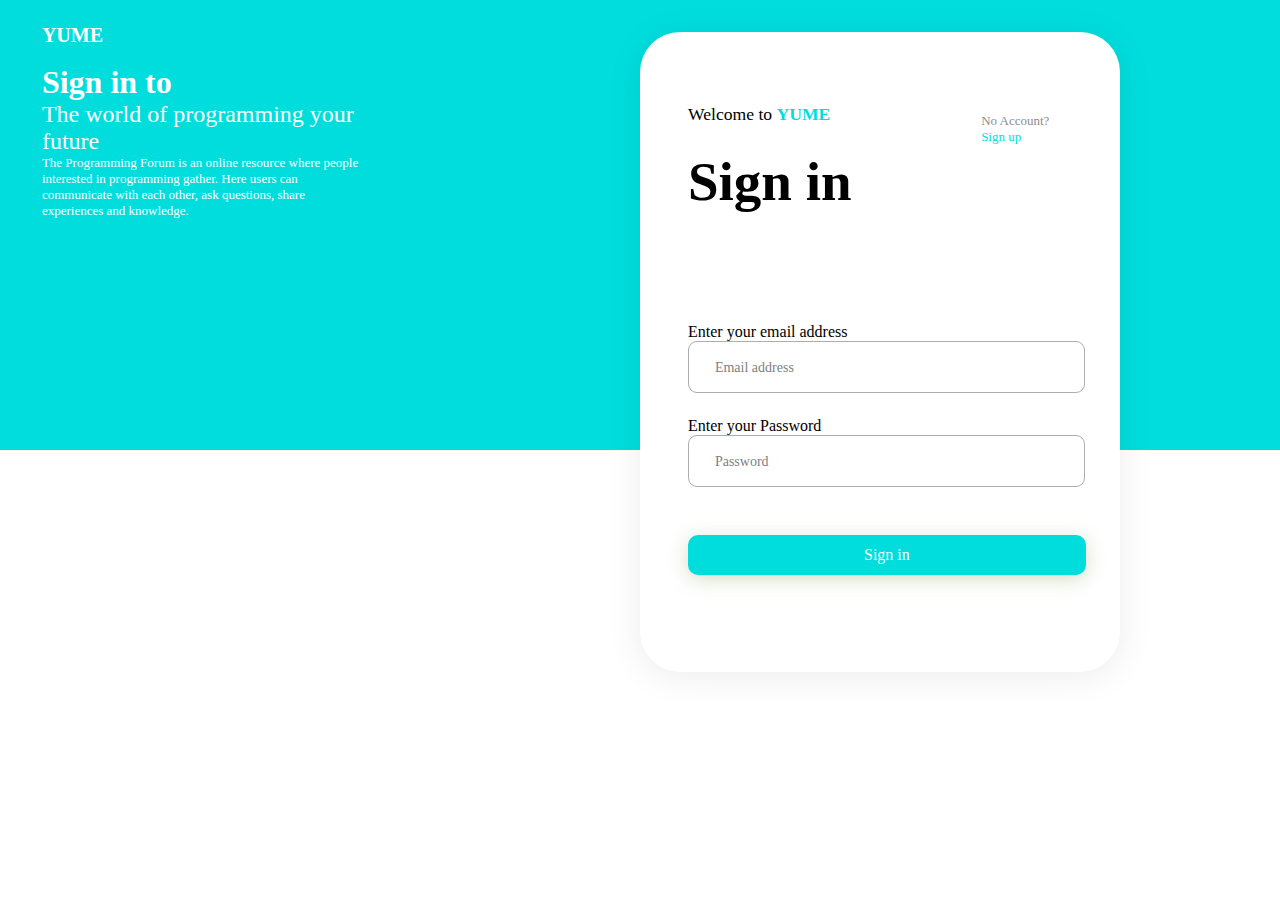
<file: log_in_up/logIn.html>
<!DOCTYPE html>
<html lang="en">
<head>
    <meta charset="UTF-8">
    <meta name="viewport" content="width=device-width, initial-scale=1.0">
    <link rel="stylesheet" href="/style/InUp.css" type="text/css">
    <link rel="preconnect" href="https://fonts.googleapis.com">
    <link rel="preconnect" href="https://fonts.gstatic.com" crossorigin>
    <link href="https://fonts.googleapis.com/css2?family=Poppins:wght@300&display=swap" rel="stylesheet">
    <link rel="shortcut icon" href="/img/BurgerIcon.ico"/>
    <title>Sign in</title>
</head>
<body>
    <div class="main">
        <div class="half">
            <div class="logo">YUME</div>
            <div class="block_text">
                <div class="main_text">
                    <div class="main_big_text">Sign in to</div>
                    <div class="main_small_text">The world of programming your future</div>
                </div>
                <div class="about_text">The Programming Forum is an online resource where people interested in programming gather. Here users can communicate with each other, ask questions, share experiences and knowledge.</div>
            </div>
            <div class="block_picture">
                <div class="picture"></div>
            </div>
            <div class="block_frame">
                <div class="frame">
                    <div class="top_text">
                        <div class="welcome">Welcome to <span class="welcome_devworld">YUME</span></div>
                        <div class="no_account">No Account? <br><a class="no_account_sign" href="logUp.html">Sign up</a></div>
                    </div>
                    <div class="sign">Sign in</div>
                    <div class="email_in">
                        <form action="">
                            <label for="email">Enter your email address</label>
                            <input type="email" id="email" placeholder="Email address">
                        </form>
                    </div>
                    <div class="password">
                        <form action="">
                            <label for="password">Enter your Password</label>
                            <input type="password" id="password" placeholder="Password">
                        </form>
                    </div>
                    <div class="block_button">
                        <form action="">
                            <input id="form-submit" class="button" type="button" value="Sign in">
                        </form>
                    </div>
                </div>
            </div>
        </div>
    </div>
</body>
</html>
</file>
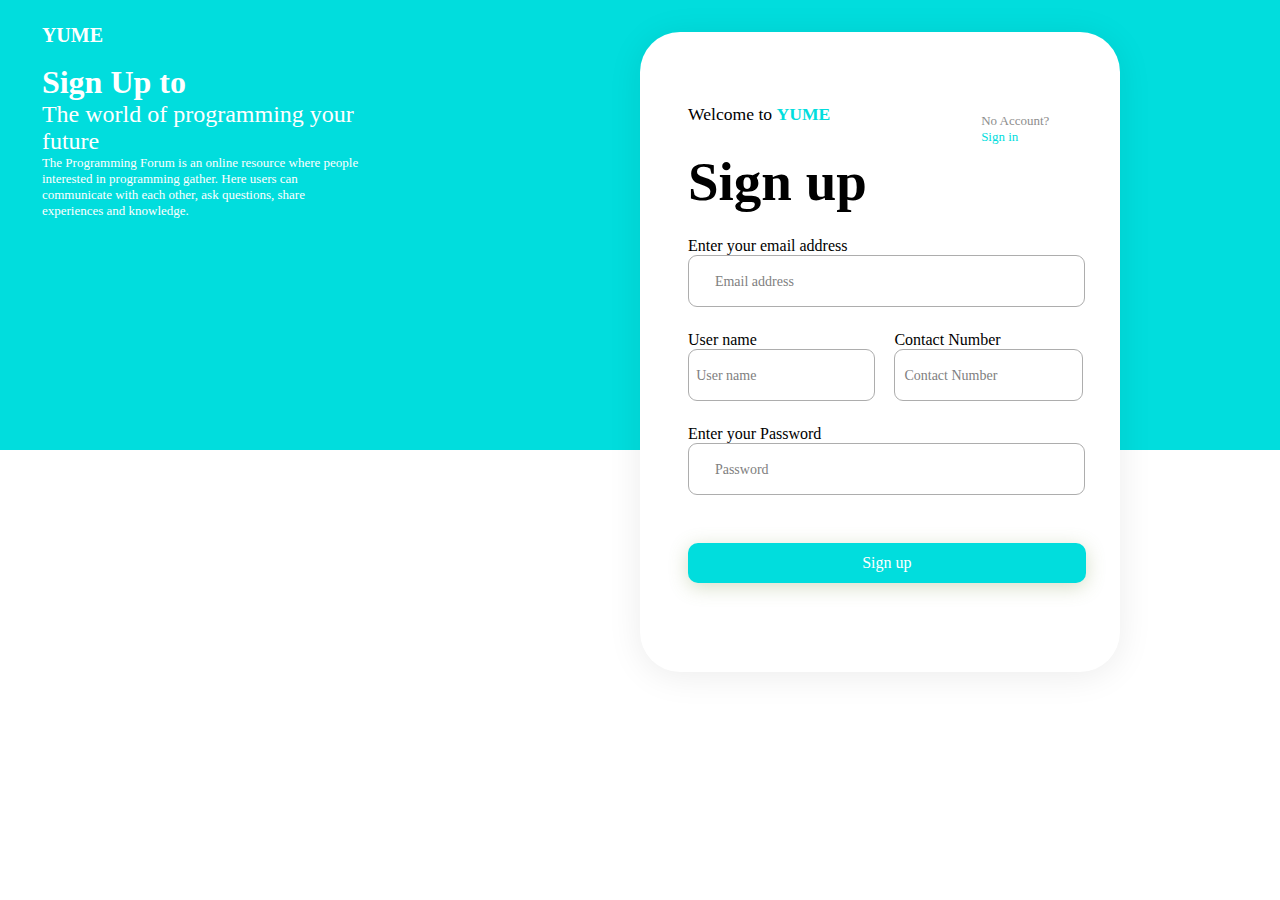
<file: log_in_up/logUp.html>
<!DOCTYPE html>
<html lang="en">
<head>
    <meta charset="UTF-8">
    <meta name="viewport" content="width=device-width, initial-scale=1.0">
    <link rel="stylesheet" href="/style/InUp.css" type="text/css">
    <link rel="preconnect" href="https://fonts.googleapis.com">
    <link rel="preconnect" href="https://fonts.gstatic.com" crossorigin>
    <link href="https://fonts.googleapis.com/css2?family=Poppins:wght@300&display=swap" rel="stylesheet">
    <link rel="shortcut icon" href="/img/BurgerIcon.ico" />
    <title>Sign up</title>
</head>
<body>
    <div class="main">
        <div class="half">
            <div class="logo">YUME</div>
            <div class="block_text">
                <div class="main_text">
                    <div class="main_big_text">Sign Up to</div>
                    <div class="main_small_text">The world of programming your future</div>
                </div>
                <div class="about_text">The Programming Forum is an online resource where people interested in programming gather. Here users can communicate with each other, ask questions, share experiences and knowledge.</div>
            </div>
            <div class="block_picture">
                <div class="picture"></div>
            </div>
            <div class="block_frame">
                <div class="frame">
                    <div class="top_text">
                        <div class="welcome">Welcome to <span class="welcome_devworld">YUME</span></div>
                        <div class="no_account">No Account? <br><a class="no_account_sign" href="logIn.html">Sign in</a></div>
                    </div>
                    <div class="sign">Sign up</div>
                    <div class="email">
                        <form action="">
                            <label for="email">Enter your email address</label>
                            <input type="email" id="email" placeholder="Email address">
                        </form>
                    </div>
                    <div class="name">
                        <form action="">
                            <label for="name">User name</label>
                            <input type="text" id="name" placeholder="User name">
                        </form>
                    </div>
                    <div class="number">
                        <form action="">
                            <label for="number">Contact Number</label>
                            <input type="tel" id="number" placeholder="Contact Number">
                        </form>
                    </div>
                    <div class="password">
                        <form action="">
                            <label for="password">Enter your Password</label>
                            <input type="password" id="password" placeholder="Password">
                        </form>
                    </div>
                    <div class="block_button">
                        <form action="">
                            <input id="form-submit" class="button" type="button" value="Sign up">
                        </form>
                    </div>
                </div>
            </div>
        </div>
    </div>
</body>
</html>
</file>
<file: style/InUp.css>
:root {
    --yellow: #E0E300;
    --pink: #FF598F;
    --orange: #FD8A5E;
    --blue: #01DDDD;
    --green: #C7F465;
    --white: #FFFFFF;
    --black: #000000;
}
body {margin: 0px;}

.main {
    width: 100%;
    height: 100vh;
    background: var(--white);
}

.half {
    padding: 0px;
    width: 100%;
    height: 50vh;
    flex-shrink: 0;
    background: var(--blue);    
}

.logo {
    margin-left: 2.62rem;
    margin-top: 1.5rem;
    color: var(--white);
    font-family: Montserrat;
    font-size: 1.25rem;
    font-style: normal;
    font-weight: 600;
    line-height: normal;
    width: 20%;
    float: left;
}

.block_frame {
    margin-left: 50%;
    padding-top: 2.5%;
    width: 30rem;
    height: 40rem;
    flex-shrink: 0;
}
.frame {
    width: 30rem;
    height: 40rem;
    flex-shrink: 0;
    border-radius: 2.5rem;
    background: var(--white);
    box-shadow: 0px 4px 35px 0px rgba(0, 0, 0, 0.08);
}

.top_text {
    padding-top: 15%;
    padding-left: 10%;
    width: 28.1875rem;
    height: 2.875rem;
    flex-shrink: 0;
}
.welcome {
    color: var(--black);
    font-family: Montserrat;
    font-size: 1.1rem;
    font-style: normal;
    font-weight: 500;
    line-height: normal;
    float: left;
}
.welcome_devworld {
    color: var(--blue);
    font-family: Montserrat;
    font-size: 1.1rem;
    font-style: normal;
    font-weight: 700;
    line-height: normal;
}
.no_account {
    margin-left: 65%;
    margin-top: 2%;
    color: #8D8D8D;
    font-family: Montserrat;
    font-size: 0.8125rem;
    font-style: normal;
    font-weight: 400;
    line-height: normal;
}
.no_account_sign {
    color: var(--blue);
    font-family: Montserrat;
    font-size: 0.8125rem;
    font-style: normal;
    font-weight: 400;
    line-height: normal;
    text-decoration: none;
}

.sign {
    padding-left: 10%;
    color: var(--black);
    font-family: Montserrat;
    font-size: 3.4375rem;
    font-style: normal;
    font-weight: 700;
    line-height: normal;
}

.email input {
    padding-left: 6%;
    outline: none;
    width: 85%;
    height: 3rem;
    border-radius: 0.5625rem;
    border: 1px solid #ADADAD;
    background: var(--white);
}
.email_in input {
    padding-left: 6%;
    outline: none;
    width: 85%;
    height: 3rem;
    border-radius: 0.5625rem;
    border: 1px solid #ADADAD;
    background: var(--white);
}
.password input {
    padding-left: 6%;
    outline: none;
    width: 85%;
    height: 3rem;
    border-radius: 0.5625rem;
    border: 1px solid #ADADAD;
    background: var(--white);
}
.name input {
    padding-left: 4%;
    outline: none;
    width: 11rem;
    height: 3rem;
    border-radius: 0.5625rem;
    border: 1px solid #ADADAD;
    background: var(--white);
}
.number input {
    padding-left: 4%;
    outline: none;
    width: 11rem;
    height: 3rem;
    border-radius: 0.5625rem;
    border: 1px solid #ADADAD;
    background: var(--white);
}
.name label{
    display: block;
    top: -2em;
}
.number label{
    display: block;
    top: -2em;
}
.email:hover input {border: 1px solid var(--blue);}
.email_in:hover input {border: 1px solid var(--blue);}
.password:hover input {border: 1px solid var(--blue);}
.name:hover input {border: 1px solid var(--blue);}
.number:hover input {border: 1px solid var(--blue);}
label {
    color: var(--black);
    font-family: Montserrat;
    font-size: 1rem;
    font-style: normal;
    font-weight: 500;
    line-height: normal;
}
::placeholder {
    color: #808080;
    font-family: Montserrat;
    font-size: 0.875rem;
    font-style: normal;
    font-weight: 300;
    line-height: normal;
}
.email {
    margin-left: 10%;
    margin-top: 5%;
}
.email_in {
    margin-left: 10%;
    margin-top: 23%;
}
.password {
    margin-left: 10%;
    margin-top: 5%;
}
.name {
    margin-left: 10%;
    margin-top: 5%;
    float: left;
}
.number {
    margin-left: 53%;
    margin-top: 5%;
}
.button {
    width: 97.5%;
    height: 2.5rem;
    border-radius: 0.625rem;
    background: var(--blue);
    box-shadow: 0px 4px 19px 0px rgba(119, 147, 65, 0.30);
    color: var(--white);
    font-family: Montserrat;
    font-size: 1rem;
    font-style: normal;
    font-weight: 500;
    line-height: normal;
    border: 0px;
}
.button:active {background: #01A8A8;}
.block_button {
    width: 85%;
    height: 2.5rem;
    margin-left: 10%;
    margin-top: 10%;
}

.block_text {
    position: absolute;
    margin-top: 5%;
    margin-left: 2.62rem;
    width: 20rem;
    height: 5.4375rem;
    flex-shrink: 0;
    color: var(--white);
    font-family: Montserrat;
    font-style: normal;
    line-height: normal;
}
.main_big_text {
    font-size: 2rem;
    font-weight: 600;
}
.main_small_text {
    font-size: 1.5rem;
    font-weight: 400;
}
.about_text {
    font-size: 0.8125rem;
    font-weight: 300;
}

/* ------------------------------- */
.msg {
    margin: 20px 0;
}

.msg-error {
    margin-left: 10%;
    color: #ff0000;
}

.msg-success {
    margin-left: 10%;
    color: #24be19;
}

.hide {
    opacity: 0;
}
.display-hide {
    display: none;
}
</file>
